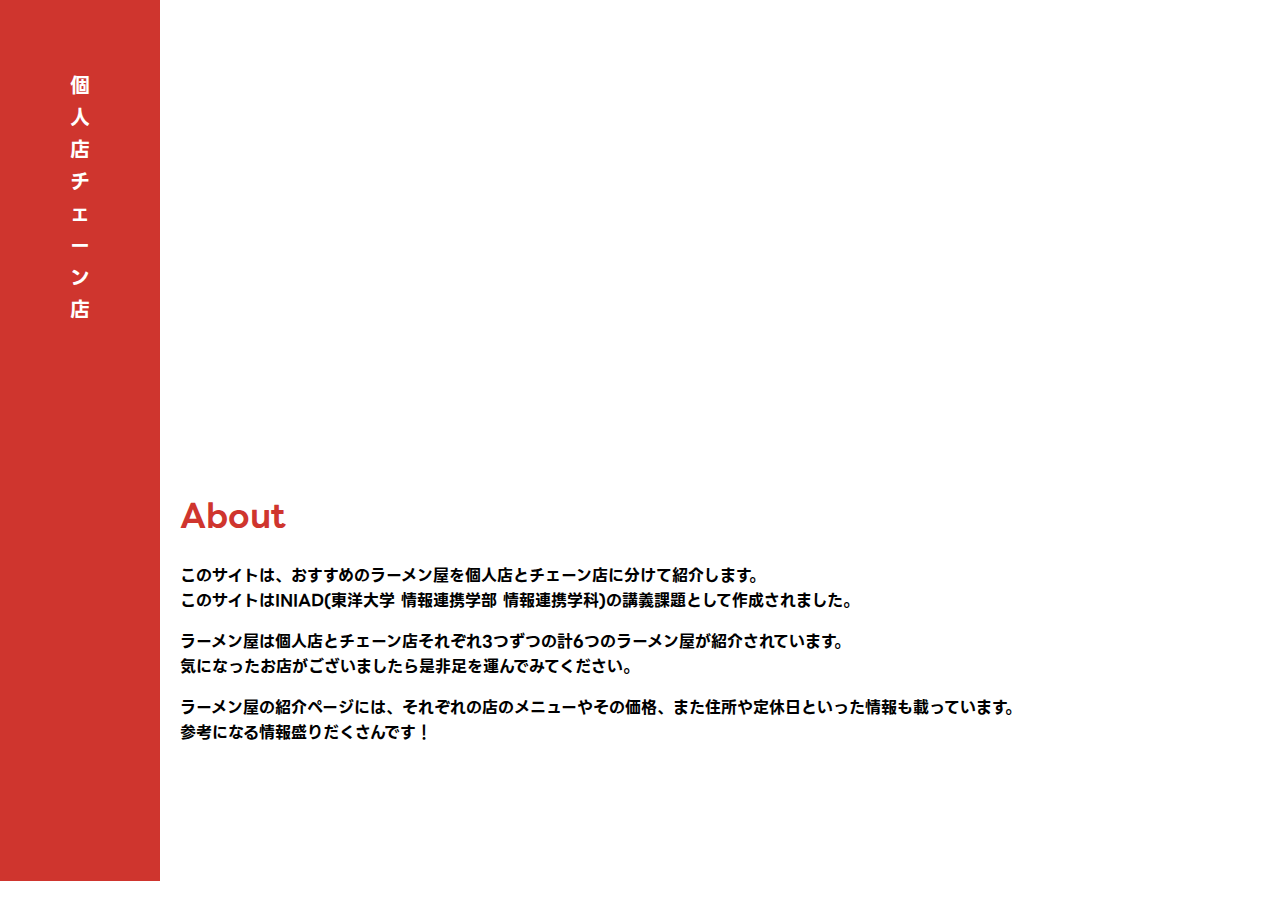
<file: index.html>
<!DOCTYPE html>
<html lang="ja">
  <head>
    <meta charset="UTF-8" />
    <meta name="viewport" content="width=device-width, initial-scale=1.0" />
    <link rel="stylesheet" href="css/index.css" />
    <title>ラーメン屋紹介</title>
  </head>
  <body>
    <div class="contents">
      <div class="contents_side">
        <a href="individual.html">個人店</a> <br />
        <a href="Chain.html">チェーン店</a>
      </div>
      <div class="contents_main">
        <div class="main_picture imgFade">
          <div class="img img_1">
            <img src="img/Ramen_1.jpg" alt="ラーメンの画像です" />
          </div>
          <div class="img img_3">
            <img src="img/Ramen_3.jpg" alt="ラーメンの画像です" />
          </div>
          <div class="img img_4">
            <img src="img/Ramen_4.jpg" alt="ラーメンの画像です" />
          </div>
          <div class="img img_5">
            <img src="img/Ramen_5.jpg" alt="ラーメンの画像です" />
          </div>
          <div class="img img_6">
            <img src="img/Ramen_6.jpg" alt="ラーメンの画像です" />
          </div>
          <div class="img img_7">
            <img src="img/Ramen_7.jpg" alt="ラーメンの画像です" />
          </div>
          <div class="img img_8">
            <img src="img/Ramen_8.jpg" alt="ラーメンの画像です" />
          </div>
          <div class="img img_9">
            <img src="img/Ramen_9.jpg" alt="ラーメンの画像です" />
          </div>
          <div class="main_title">
            <p>ラーメン屋紹介</p>
          </div>
        </div>
        <div class="main_about">
          <h1>About</h1>
          <p>
            このサイトは、おすすめのラーメン屋を個人店とチェーン店に分けて紹介します。<br />
            このサイトは<a href="https://www.iniad.org/">INIAD</a>(東洋大学
            情報連携学部 情報連携学科)の講義課題として作成されました。
          </p>
          <p>
            ラーメン屋は個人店とチェーン店それぞれ3つずつの計6つのラーメン屋が紹介されています。<br />
            気になったお店がございましたら是非足を運んでみてください。
          </p>
          <p>
            ラーメン屋の紹介ページには、それぞれの店のメニューやその価格、また住所や定休日といった情報も載っています。<br />
            参考になる情報盛りだくさんです！
          </p>
        </div>
      </div>
    </div>
  </body>
</html>
</file>
<file: css/index.css>
@font-face {
  font-family: "LINESeedJP_OTF_Bd";
  src: url("../font/LINESeedJP_OTF_Bd.woff") format("woff");
}

body {
  font-family: "LINESeedJP_OTF_Bd";
  margin: 0 auto;
  padding: -1px;
  min-height: 100vh;
  box-sizing: border-box;
}

.contents {
  display: flex;
}

.contents_main h1 {
  color: #cf352e;
  font-weight: bold;
}

.contents_main a {
  color: black;
  transition: all 0.3s ease 0s;
  text-decoration: none;
}

.contents_main a:hover {
  cursor: pointer;
  color: #cf352e;
}

.contents_side {
  background-color: #cf352e;
  padding: 70px;
  margin-right: 20px;
  padding-bottom: 120px;
  margin-bottom: -120px;
}

.contents_side a {
  font-size: 20px;
  color: white;
  transition: all 0.3s ease 0s;
  text-decoration: none;
}

.contents_side a:hover {
  cursor: pointer;
  color: #ffd7ba;
}

.main_picture {
  position: relative;
  height: 50vh;
  width: 180vh;
  overflow: hidden;
  margin-left: -20px;
}

.main_picture .img {
  position: absolute;
  object-fit: cover;
  object-position: center;
  top: 0;
  left: 0;
  width: 100%;
  height: 100%;
  opacity: 0;
  animation: imgFade-chg-img-anim 40s infinite;
}

.main_picture.imgFade .img:nth-of-type(1) {
  animation-delay: 0s;
}

.main_picture.imgFade .img:nth-of-type(2) {
  animation-delay: 5s;
}

.main_picture.imgFade .img:nth-of-type(3) {
  animation-delay: 10s;
}

.main_picture.imgFade .img:nth-of-type(4) {
  animation-delay: 15s;
}

.main_picture.imgFade .img:nth-of-type(5) {
  animation-delay: 20s;
}

.main_picture.imgFade .img:nth-of-type(6) {
  animation-delay: 25s;
}

.main_picture.imgFade .img:nth-of-type(7) {
  animation-delay: 30s;
}

.main_picture.imgFade .img:nth-of-type(8) {
  animation-delay: 35s;
}

@keyframes imgFade-chg-img-anim {
  0% {
    opacity: 0;
  }
  10% {
    opacity: 1;
    z-index: 3;
  }
  33% {
    opacity: 1;
  }
  50% {
    opacity: 0;
    z-index: 1;
  }
  100% {
    opacity: 0;
  }
}

.main_title p {
  position: absolute;
  color: white;
  top: 25%;
  left: 5%;
  font-size: 60px;
  font-weight: bold;
  z-index: 10;
}

.main_about {
  margin-top: 40px;
}
</file>
